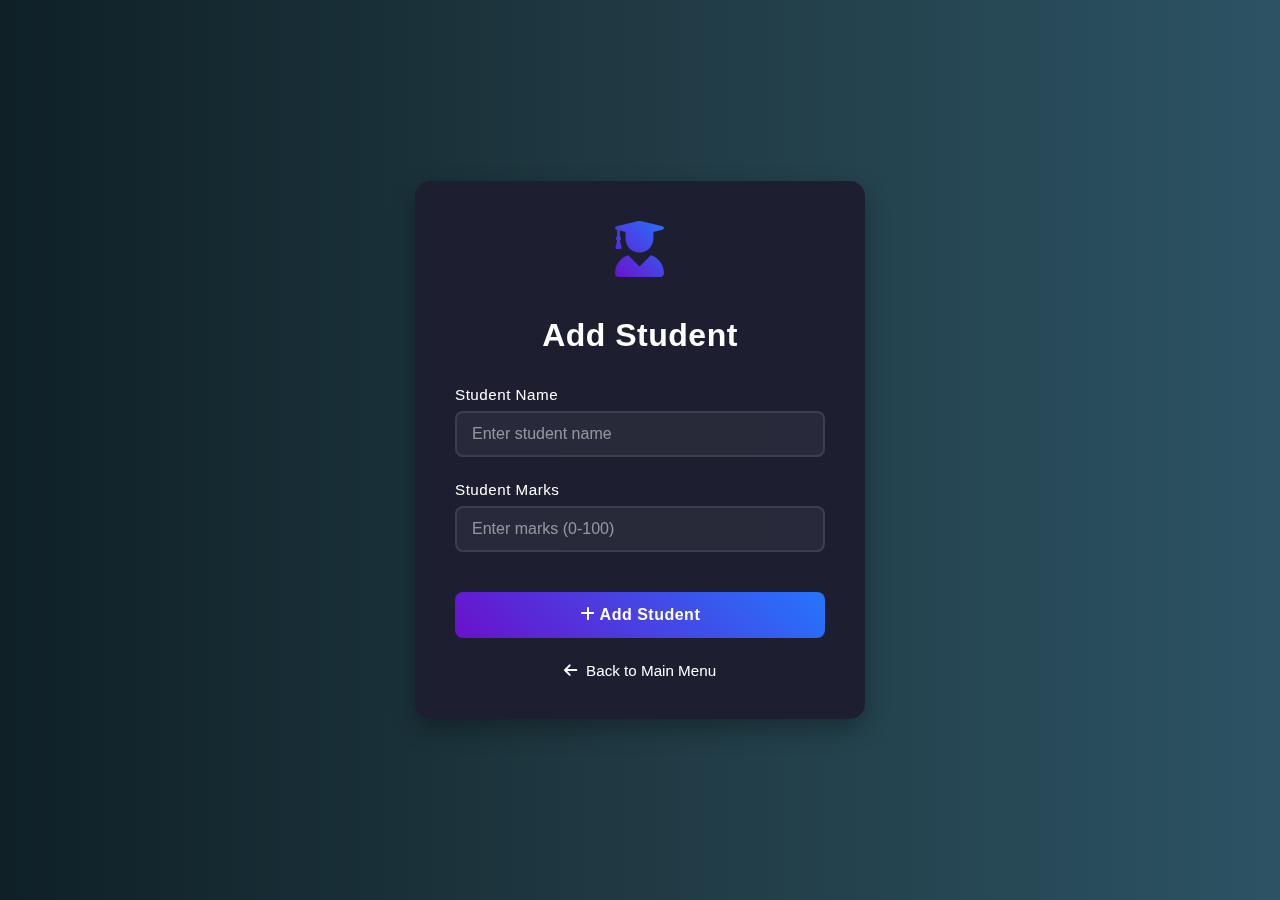
<file: create.html>
<!DOCTYPE html>
<html lang="en">
<head>
    <meta charset="UTF-8">
    <meta name="viewport" content="width=device-width, initial-scale=1.0">
    <title>Add Student</title>
    <!-- Add Font Awesome for icons -->
    <link rel="stylesheet" href="https://cdnjs.cloudflare.com/ajax/libs/font-awesome/6.0.0/css/all.min.css">
    <style>
        /* Reset and General Styles */
        * {
            margin: 0;
            padding: 0;
            box-sizing: border-box;
        }
        
        body {
            font-family: 'Segoe UI', 'Arial', sans-serif;
            background: linear-gradient(to right, #0f2027, #203a43, #2c5364);
            display: flex;
            justify-content: center;
            align-items: center;
            min-height: 100vh;
            color: #fff;
            padding: 20px;
        }

        .container {
            background-color: rgba(30, 30, 47, 0.95);
            padding: 2.5rem;
            border-radius: 15px;
            box-shadow: 0 10px 25px rgba(0, 0, 0, 0.3);
            width: 100%;
            max-width: 450px;
            animation: slideUp 0.5s ease-out;
            backdrop-filter: blur(10px);
        }

        /* Icon Container */
        .icon-container {
            text-align: center;
            margin-bottom: 1.5rem;
        }

        .icon-container i {
            font-size: 3.5rem;
            background: linear-gradient(45deg, #6a11cb, #2575fc);
            -webkit-background-clip: text;
            background-clip: text;
            -webkit-text-fill-color: transparent;
            margin-bottom: 1rem;
        }

        h1 {
            text-align: center;
            margin-bottom: 2rem;
            font-size: 2rem;
            font-weight: 600;
            color: #ffffff;
            letter-spacing: 0.5px;
        }

        .form-group {
            margin-bottom: 1.5rem;
        }

        label {
            display: block;
            margin-bottom: 0.5rem;
            font-weight: 500;
            color: #ffffff;
            font-size: 0.95rem;
            letter-spacing: 0.5px;
        }

        input[type="text"],
        input[type="number"] {
            width: 100%;
            padding: 12px 15px;
            border: 2px solid rgba(255, 255, 255, 0.1);
            border-radius: 8px;
            background-color: rgba(255, 255, 255, 0.05);
            color: #fff;
            font-size: 1rem;
            transition: all 0.3s ease;
        }

        input[type="text"]:focus,
        input[type="number"]:focus {
            border-color: #6a11cb;
            background-color: rgba(255, 255, 255, 0.1);
            box-shadow: 0 0 15px rgba(106, 17, 203, 0.3);
            outline: none;
        }

        input::placeholder {
            color: rgba(255, 255, 255, 0.5);
        }

        button {
            background: linear-gradient(45deg, #6a11cb, #2575fc);
            color: white;
            padding: 14px;
            border: none;
            border-radius: 8px;
            cursor: pointer;
            font-size: 1rem;
            font-weight: 600;
            letter-spacing: 0.5px;
            width: 100%;
            transition: all 0.3s ease;
            margin-top: 1rem;
        }

        button:hover {
            background: linear-gradient(45deg, #2575fc, #6a11cb);
            transform: translateY(-2px);
            box-shadow: 0 5px 15px rgba(106, 17, 203, 0.4);
        }

        .back-link {
            display: block;
            margin-top: 1.5rem;
            text-align: center;
            color: #ffffff;
            text-decoration: none;
            font-weight: 500;
            transition: all 0.3s ease;
            font-size: 0.95rem;
        }

        .back-link:hover {
            color: #2575fc;
            text-decoration: none;
            transform: translateX(-3px);
        }

        .back-link i {
            margin-right: 5px;
        }

        /* Animations */
        @keyframes slideUp {
            from {
                opacity: 0;
                transform: translateY(20px);
            }
            to {
                opacity: 1;
                transform: translateY(0);
            }
        }

        /* Responsive Design */
        @media (max-width: 480px) {
            .container {
                padding: 1.5rem;
            }

            h1 {
                font-size: 1.75rem;
            }

            .icon-container i {
                font-size: 3rem;
            }
        }
    </style>
</head>
<body>
    <div class="container">
        <div class="icon-container">
            <i class="fas fa-user-graduate"></i>
        </div>
        <h1>Add Student</h1>
        <form method="POST" action="/create">
            <div class="form-group">
                <label for="name">Student Name</label>
                <input type="text" id="name" name="name" placeholder="Enter student name" required>
            </div>

            <div class="form-group">
                <label for="marks">Student Marks</label>
                <input type="number" id="marks" name="marks" placeholder="Enter marks (0-100)" min="0" max="100" step="0.01" required>
            </div>

            <button type="submit">
                <i class="fas fa-plus"></i> Add Student
            </button>
        </form>
        <a href="/main_menu" class="back-link">
            <i class="fas fa-arrow-left"></i> Back to Main Menu
        </a>
    </div>
</body>
</html>
</file>
